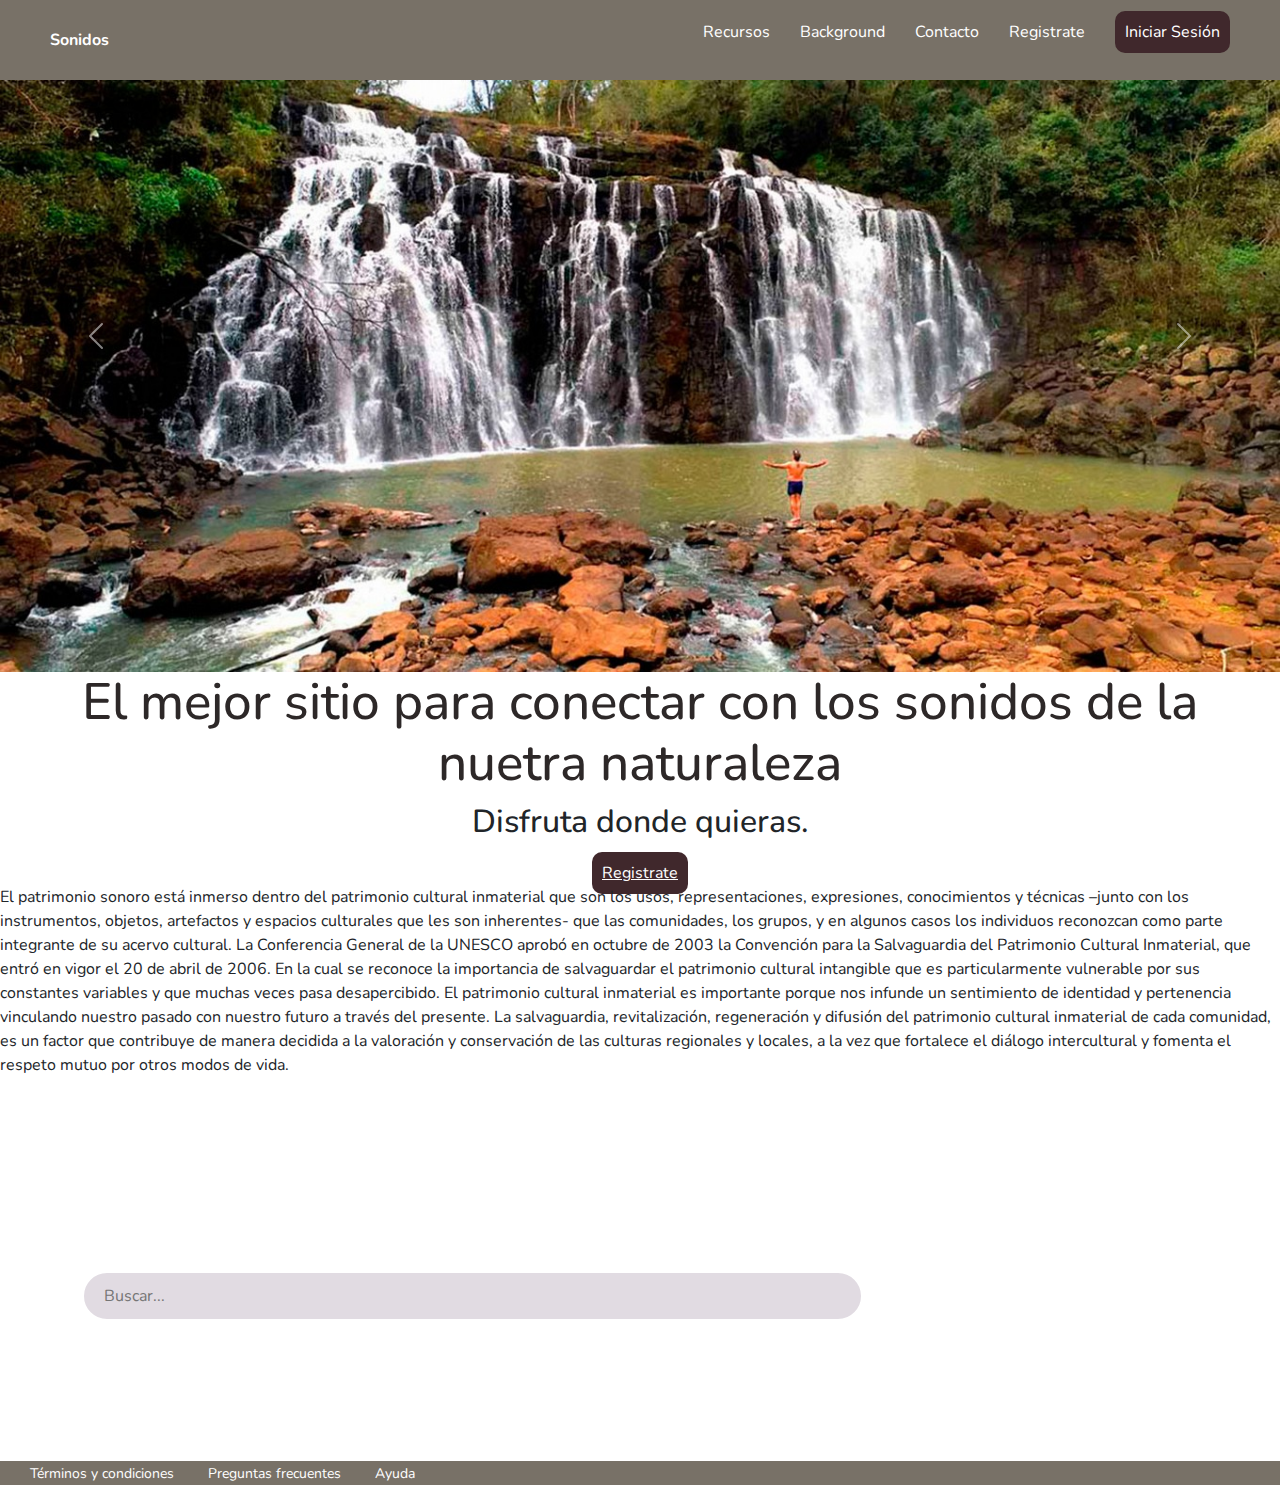
<file: index.html>
<!DOCTYPE html>
<html lang="en">

<head>
    <meta charset="UTF-8">
    <meta name="viewport" content="width=device-width, initial-scale=1.0">
    <title>Sonidos</title>
    <link rel="preconnect" href="https://fonts.googleapis.com">
    <link rel="preconnect" href="https://fonts.gstatic.com" crossorigin>
    <link href="https://fonts.googleapis.com/css2?family=Nunito&display=swap" rel="stylesheet">
    <link rel="shortcut icon" href="static/img/favicon.ico" type="image/x-icon">
    <link rel="stylesheet" href="./static/css/style.css">
    <link href="https://cdn.jsdelivr.net/npm/bootstrap@5.3.3/dist/css/bootstrap.min.css" rel="stylesheet" integrity="sha384-QWTKZyjpPEjISv5WaRU9OFeRpok6YctnYmDr5pNlyT2bRjXh0JMhjY6hW+ALEwIH" crossorigin="anonymous">
    <script src="https://cdn.jsdelivr.net/npm/bootstrap@5.3.3/dist/js/bootstrap.bundle.min.js" integrity="sha384-YvpcrYf0tY3lHB60NNkmXc5s9fDVZLESaAA55NDzOxhy9GkcIdslK1eN7N6jIeHz" crossorigin="anonymous"></script>
    


</head>

<body>
    <!-- Encabezado -->
    <header class="header">
        <nav>
            <!-- logo -->
            <div id="logo">
                <!-- mas adelante se aplicaran estilos especificos al texto y se agregar un icono -->
                <a href="/">
                    <i class="fas fa-film"></i>
                    <span class="logo-text">Sonidos</span>
                </a>
            </div>
            <!-- Hipervinculos para el menu -->
            <ul class="nav-links">
                <li>
                    <a href="./templates/recursos.html">Recursos</a>
                </li>
                <li>
                    <a href="./templates/background.html">Background</a>
                </li>
                <li>
                    <a href="./templates/contacto.html">Contacto</a>
                </li>
                <li>
                    <a href="./templates/registro.html">Registrate</a>
                </li>

                <li>
                    <!-- mas adelante se aplicaran estilos especificos al texto y se agregara un icono -->
                    <a href="#" class="btn-cac">
                        <i class="fas fa-sign-in-alt"></i>

                        <span>Iniciar Sesión</span>
                    </a>
                </li>
            </ul>
        </nav>
    </header>
    <!-- Contenido -->


    <main>

        <div id="carouselExampleAutoplaying" class="carousel slide" data-bs-ride="carousel">
            <div class="carousel-inner">
              <div class="carousel-item active">
                <img src="./static/img/cascada.jpg" class="d-block w-100" alt="cascada">
              </div>
              <div class="carousel-item">
                <img src="./static/img/lluvia.jpg" class="d-block w-100" alt="lluvia calma">
              </div>
              <div class="carousel-item">
                <img src="./static/img/pantano.jpg" class="d-block w-100" alt="pantano">
              </div>
            </div>
            <button class="carousel-control-prev" type="button" data-bs-target="#carouselExampleAutoplaying" data-bs-slide="prev">
              <span class="carousel-control-prev-icon" aria-hidden="true"></span>
              <span class="visually-hidden">Previous</span>
            </button>
            <button class="carousel-control-next" type="button" data-bs-target="#carouselExampleAutoplaying" data-bs-slide="next">
              <span class="carousel-control-next-icon" aria-hidden="true"></span>
              <span class="visually-hidden">Next</span>
            </button>
          </div>
        </section>
        <!-- banner:una seccion prominente en la parte superior de una pagina que puede contener informacion destacada, como anuncios,mensajes importantes, o un diseño grafico distintivo. -->
        <section id="banner">
            <!-- se agrego clase card-banner -->
            <div class="container card-banner">
                <h1>El mejor sitio para conectar con los sonidos de la nuetra naturaleza</h1>
                <h2>Disfruta donde quieras.</h2>
                <!-- se agrego clase btn-cac -->
                <a href="./templates/registro.html" class="btn-cac">Registrate</a>
            </div>
        </section>


        <section>
            <p>
                El patrimonio sonoro está inmerso dentro del patrimonio cultural inmaterial que son los usos, representaciones, expresiones, conocimientos y técnicas –junto con los instrumentos, objetos, artefactos y espacios culturales que les son inherentes- que las comunidades, los grupos, y en algunos casos los individuos reconozcan como parte integrante de su acervo cultural.

La Conferencia General de la UNESCO aprobó en octubre de 2003 la Convención para la Salvaguardia del Patrimonio Cultural Inmaterial, que entró en vigor el 20 de abril de 2006. En la cual se reconoce la importancia de salvaguardar el patrimonio cultural intangible que es particularmente vulnerable por sus constantes variables y que muchas veces pasa desapercibido.

El patrimonio cultural inmaterial es importante porque nos infunde un sentimiento de identidad y pertenencia vinculando nuestro pasado con nuestro futuro a través del presente. La salvaguardia, revitalización, regeneración y difusión del patrimonio cultural inmaterial de cada comunidad, es un factor que contribuye de manera decidida a la valoración y conservación de las culturas regionales y locales, a la vez que fortalece el diálogo intercultural y fomenta el respeto mutuo por otros modos de vida. 
            </p>
        </section>
        <!-- search: para implementar una barra de busqueda en la pagina web -->
        <section id="search" class="container">
            <h2 class="search-title">¿Qué sonidos te interesa?</h2>
            <input type="text" class="input-search" placeholder="Buscar...">
        </section>

    </main>
    <!-- pie -->
    <footer id="footer">
        <a href="">Términos y condiciones</a>
        <a href="">Preguntas frecuentes</a>
        <a href="">Ayuda</a>

    </footer>


</body>

</html>
</file>
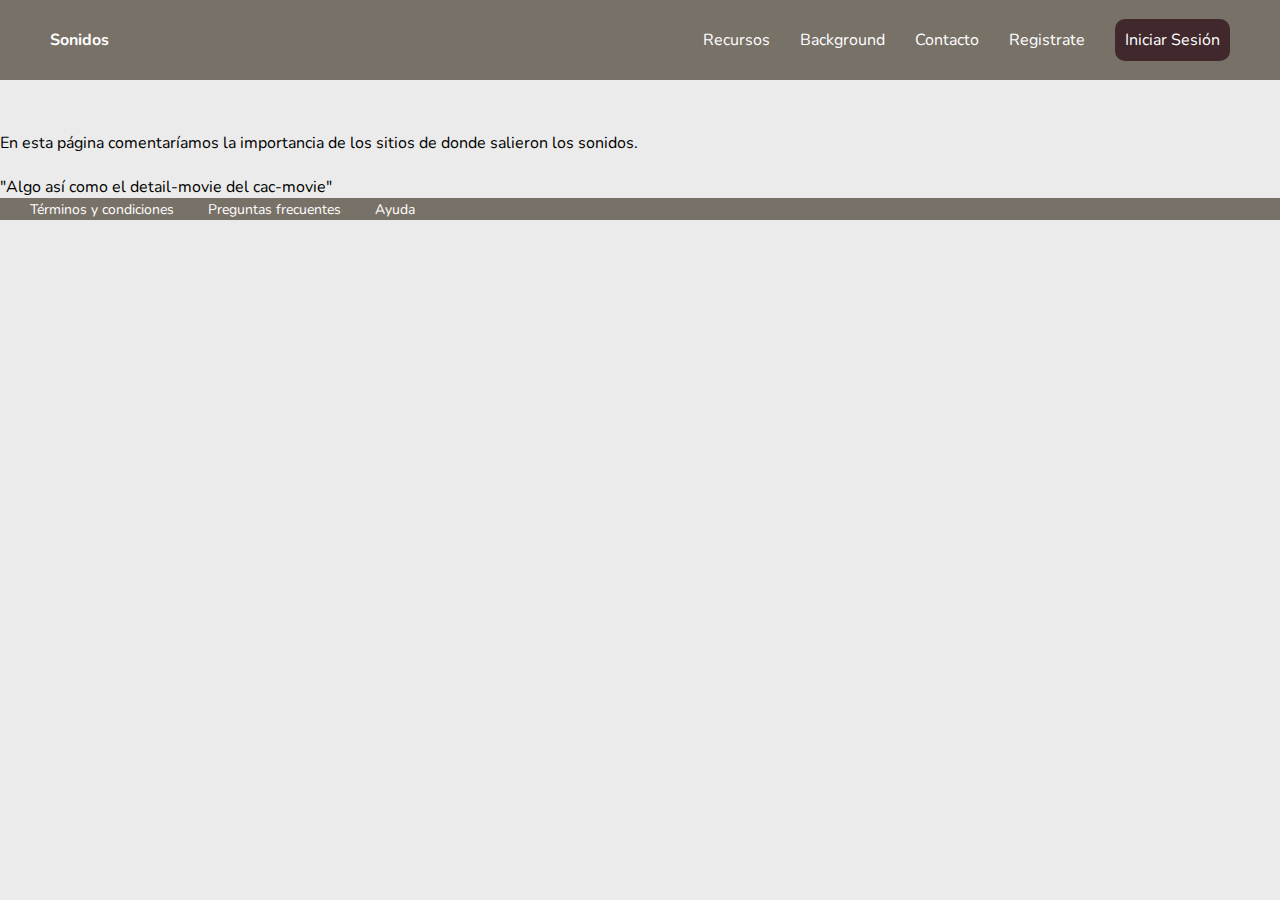
<file: templates/background.html>
<!DOCTYPE html>
<html lang="en">

<head>
    <meta charset="UTF-8">
    <meta name="viewport" content="width=device-width, initial-scale=1.0">
    <title>Background</title>
    <link rel="preconnect" href="https://fonts.googleapis.com">
    <link rel="preconnect" href="https://fonts.gstatic.com" crossorigin>
    <link href="https://fonts.googleapis.com/css2?family=Nunito&display=swap" rel="stylesheet">
    <link rel="shortcut icon" href="static/img/favicon.ico" type="image/x-icon">
    <link rel="stylesheet" href="../static/css/style.css">

    


</head>

<body>
    <!-- Encabezado -->
    <header class="header">
        <nav>
            <!-- logo -->
            <div id="logo">
                <!-- mas adelante se aplicaran estilos especificos al texto y se agregar un icono -->
                <a href="./Sonidos/index.html">
                    <i class="fas fa-film"></i>
                    <span class="logo-text">Sonidos</span>
                </a>
            </div>
            <!-- Hipervinculos para el menu -->
            <ul class="nav-links">
                <li>
                    <a href="recursos.html">Recursos</a>
                </li>
                <li>
                    <a href="background.html">Background</a>
                </li>
                <li>
                    <a href="contacto.html">Contacto</a>
                </li>
                <li>
                    <a href="register.html">Registrate</a>
                </li>

                <li>
                    <!-- mas adelante se aplicaran estilos especificos al texto y se agregara un icono -->
                    <a href="#" class="btn-cac">
                        <i class="fas fa-sign-in-alt"></i>

                        <span>Iniciar Sesión</span>
                    </a>
                </li>
            </ul>
        </nav>
    </header>
<main>
    <section>
        <p>
            <br><br><br><br><br><br>
            En esta página comentaríamos la importancia de los sitios de donde salieron los sonidos.
        <br><br> "Algo así como el detail-movie del cac-movie"    
        </p>
    </section>
</main> 
    <footer>
        <a href="">Términos y condiciones</a>
        <a href="">Preguntas frecuentes</a>
        <a href="">Ayuda</a>
    </footer> 
</body>
</html>
</file>
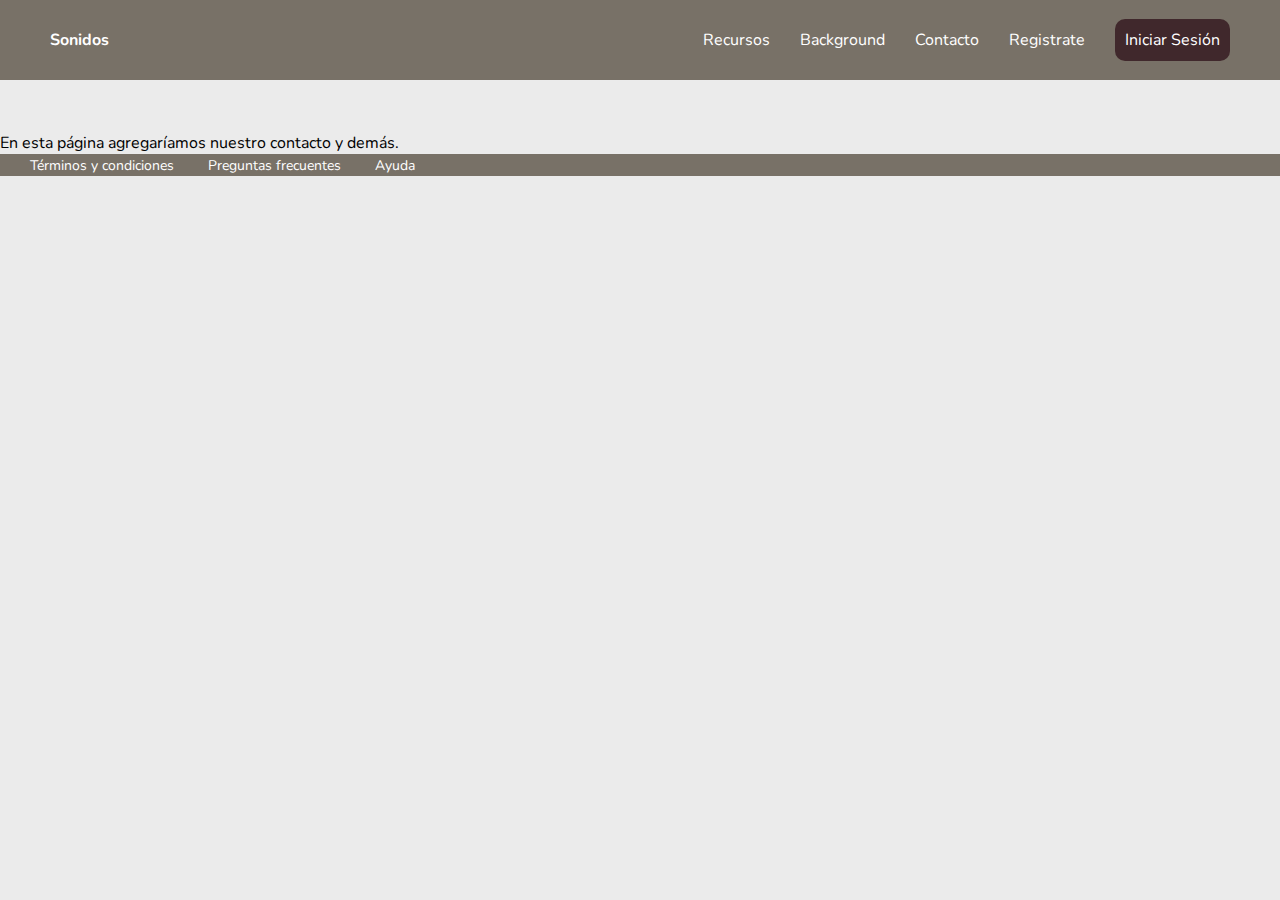
<file: templates/contacto.html>
<!DOCTYPE html>
<html lang="en">
<head>
    <meta charset="UTF-8">
    <meta name="viewport" content="width=device-width, initial-scale=1.0">
    <title>Contacto</title>
    <link rel="preconnect" href="https://fonts.googleapis.com">
    <link rel="preconnect" href="https://fonts.gstatic.com" crossorigin>
    <link href="https://fonts.googleapis.com/css2?family=Nunito&display=swap" rel="stylesheet">
    <link rel="shortcut icon" href="static/img/favicon.ico" type="image/x-icon">
    <link rel="stylesheet" href="../static/css/style.css">
</head>
<body>
 <!-- Encabezado -->
 <header class="header">
    <nav>
        <!-- logo -->
        <div id="logo">
            <!-- mas adelante se aplicaran estilos especificos al texto y se agregar un icono -->
            <a href="/">
                <i class="fas fa-film"></i>
                <span class="logo-text">Sonidos</span>
            </a>
        </div>
        <!-- Hipervinculos para el menu -->
        <ul class="nav-links">
            <li>
                <a href="recursos.html">Recursos</a>
            </li>
            <li>
                <a href="background.html">Background</a>
            </li>
            <li>
                <a href="contacto.html">Contacto</a>
            </li>
            <li>
                <a href="registro.html">Registrate</a>
            </li>

            <li>
                <!-- mas adelante se aplicaran estilos especificos al texto y se agregara un icono -->
                <a href="#" class="btn-cac">
                    <i class="fas fa-sign-in-alt"></i>

                    <span>Iniciar Sesión</span>
                </a>
            </li>
        </ul>
    </nav>
</header>
<main>
    <section>
        <p>
            <br><br><br><br><br><br>
            En esta página agregaríamos nuestro contacto y demás.
        </p>
    </section>
</main> 
    <footer>
        <a href="">Términos y condiciones</a>
        <a href="">Preguntas frecuentes</a>
        <a href="">Ayuda</a>
    </footer> 
</body>
</html>
</file>
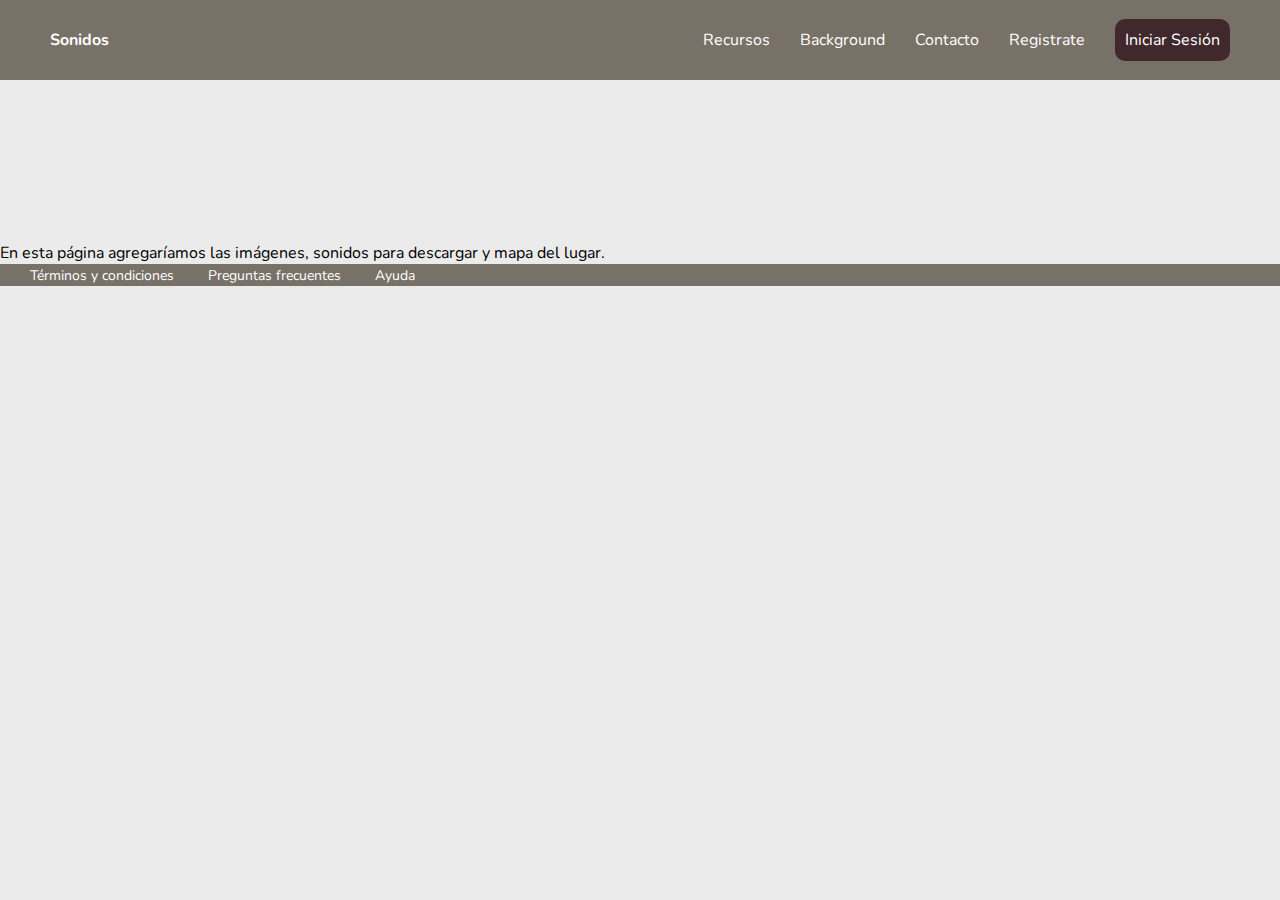
<file: templates/recursos.html>
<!DOCTYPE html>
<html lang="en">
<head>
    <meta charset="UTF-8">
    <meta name="viewport" content="width=device-width, initial-scale=1.0">
    <title>Recursos</title>
    <link rel="preconnect" href="https://fonts.googleapis.com">
    <link rel="preconnect" href="https://fonts.gstatic.com" crossorigin>
    <link href="https://fonts.googleapis.com/css2?family=Nunito&display=swap" rel="stylesheet">
    <link rel="shortcut icon" href="static/img/favicon.ico" type="image/x-icon">
    <link rel="stylesheet" href="../static/css/style.css">
</head>
<body>
     <!-- Encabezado -->
     <header class="header">
        <nav>
            <!-- logo -->
            <div id="logo">
                <!-- mas adelante se aplicaran estilos especificos al texto y se agregar un icono -->
                <a href="/">
                    <i class="fas fa-film"></i>
                    <span class="logo-text">Sonidos</span>
                </a>
            </div>
            <!-- Hipervinculos para el menu -->
            <ul class="nav-links">
                <li>
                    <a href="recursos.html">Recursos</a>
                </li>
                <li>
                    <a href="background.html">Background</a>
                </li>
                <li>
                    <a href="contacto.html">Contacto</a>
                </li>
                <li>
                    <a href="registro.html">Registrate</a>
                </li>

                <li>
                    <!-- mas adelante se aplicaran estilos especificos al texto y se agregara un icono -->
                    <a href="#" class="btn-cac">
                        <i class="fas fa-sign-in-alt"></i>

                        <span>Iniciar Sesión</span>
                    </a>
                </li>
            </ul>
        </nav>
    </header>
    <main>
        <section>
            <p>
                <br><br><br><br><br><br><br><br><br><br><br>
                En esta página agregaríamos las imágenes, sonidos para descargar y mapa del lugar.
            </p>
        </section>
 
    </main> 
        <footer>
            <a href="">Términos y condiciones</a>
            <a href="">Preguntas frecuentes</a>
            <a href="">Ayuda</a>
        </footer> 
</body>
</html>
</file>
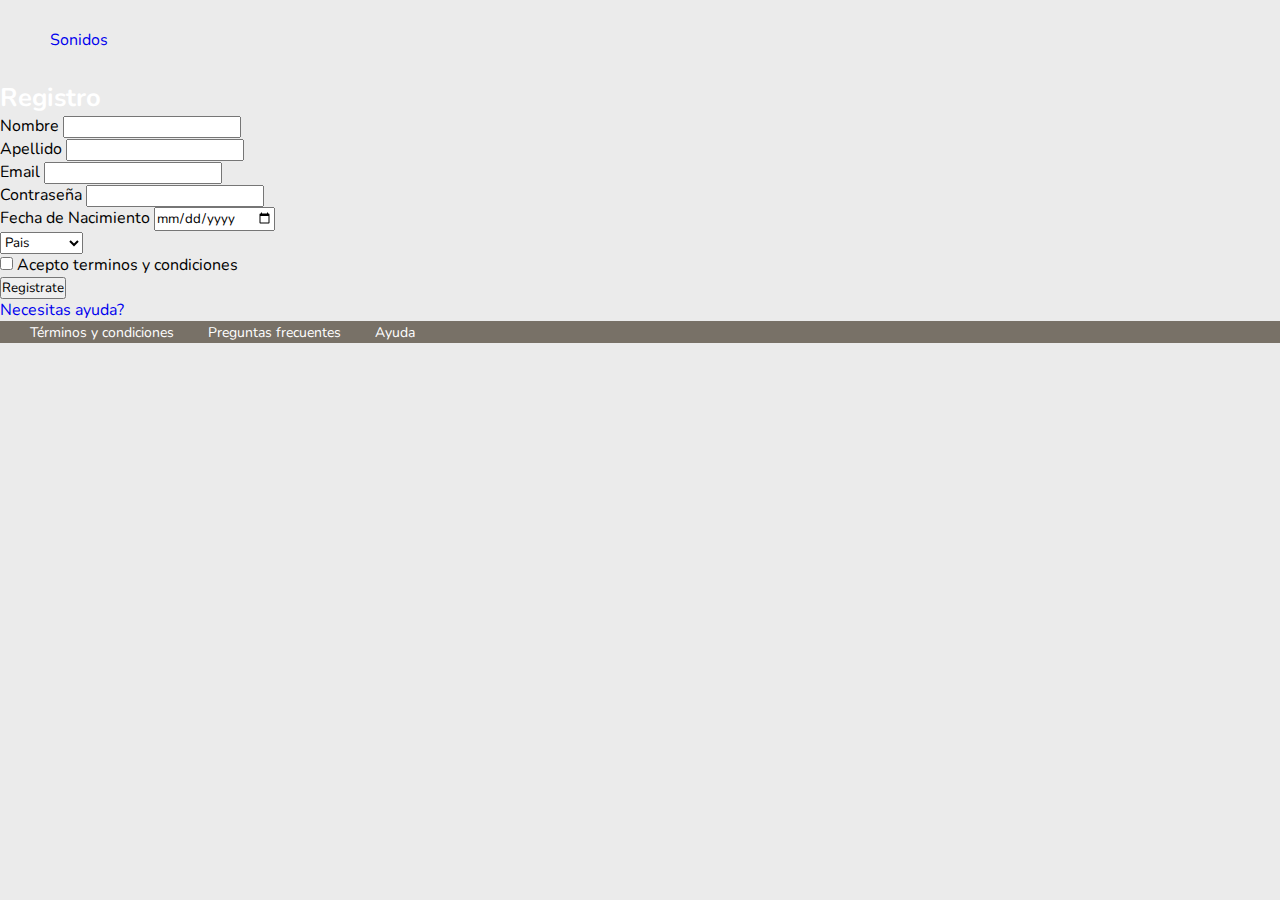
<file: templates/registro.html>
<!DOCTYPE html>
<html lang="en">
<head>
    <meta charset="UTF-8">
    <meta name="viewport" content="width=device-width, initial-scale=1.0">
    <title>Registro de Usuario</title>
    <link rel="preconnect" href="https://fonts.googleapis.com">
    <link rel="preconnect" href="https://fonts.gstatic.com" crossorigin>
    <link href="https://fonts.googleapis.com/css2?family=Nunito&display=swap" rel="stylesheet">
    <link rel="shortcut icon" href="static/img/favicon.ico" type="image/x-icon">  
    <link rel="stylesheet" href="../static/css/style.css">
</head>
<body>
    <!-- Encabezado -->
    <header>
      <nav>
        <div class="logo">
          <a href="../index.html">
            <!-- mas adelante agregaremos iconos -->
            <span>Sonidos</span>
          </a>
        </div>
      </nav>
    </header>
    <!-- Contenido -->
    <main>
        <!-- form-wrapper: Formulario -->
     <section id="form-wrapper" >
      <h2>Registro</h2>
      
      <form action="#" id="formRegister" method="GET" novalidate>
       <div class="form-control">
        <label >Nombre</label>
        <input type="text" name="firstname" id="firstname" required>
       </div>
       <div class="error" id="error-firstname"></div>
       <div class="form-control">
        <label>Apellido</label>
        <input type="text" name="lastname" id="lastname" required >
       </div>
        <div class="error" id="error-lastname"></div>
        <div class="form-control">
            
            <label>Email</label>
            <input type="email" name="email" id="email" required>
        </div>
        <div class="error" id="error-email"></div>
        <div class="form-control">
            <label>Contraseña</label>
            <input type="password" name="password" id="password" required>
        </div>
        <div class="error" id="error-password"></div>
         <div class="form-control">
            <label id="label-birthdate">Fecha de Nacimiento</label>
            <input type="date" name="birthdate" id="birthdate" required >
         </div>

   <div class="form-control">
    <select name="country" id="country" class="form-select">
        <option value="">Pais</option>
        <option value="AR">Argentina</option>
        <option value=""></option>
        <option value=""></option>
        <option value=""></option>
        <option value=""></option>
        <option value=""></option>
        <option value=""></option>
        <option value=""></option>
        <option value=""></option>
        <option value=""></option>

    </select>
   </div>
   <div class="form-terms">
    <div class="terms">
      <input type="checkbox"  id="terms" >
      <label for="terms">Acepto terminos y condiciones</label>
    </div>
   </div>
   <button type="submit">Registrate</button>
   <div class="form-help">
    <a href="#">Necesitas ayuda?</a>
   </div>
    </form>
     </section>
    </main>
    <!-- pie -->
    <footer>
              <a href="">Términos y condiciones</a>
              <a href="">Preguntas frecuentes</a>
              <a href="">Ayuda</a>
    </footer>
</body>
</html>
</file>
<file: static/css/style.css>
:root{
    --bg-color:#ebebeb;
    --primary-color:#40282c;
    --secondary-color:#ffc098;
    --third-color:#787167;
    --third-bis-color:#db4648f2;
    --bg-input-color:#4f31572c;


}
*{
    margin: 0;
    padding: 0;
    box-sizing: border-box;
    font-family: 'Nunito',sans-serif;
}
body{
    background-color:var(--bg-color);
}
a{
    text-decoration: none;
}

h2{
color: #fff;
font-size:2vw;
}
.header{
    background-color: var(--third-color);
    color: #fff;
    position: fixed;
    top:0;
    left: 0;
    width: 100%;
    z-index: 9999;
}

.scrolled{
    background-color: var(--third-color);
}

/* nav{

} */

#logo{
    font-weight: bold;
   
}
/* se agrega reglas para el logo */
#logo a{
    color: white;
    text-decoration: none;
}
#logo:hover {
    animation: tilt-n-move-shaking 0.25s infinite;
}

@keyframes tilt-n-move-shaking {
    0% { transform: translate(0, 0) rotate(0deg); }
    25% { transform: translate(5px, 5px) rotate(5deg); }
    50% { transform: translate(0, 0) rotate(0deg); }
    75% { transform: translate(-5px, 5px) rotate(-5deg); }
    100% { transform: translate(0, 0) rotate(0deg); }
}
/* .nav-links{

} */

nav{
    display: flex;
    justify-content: space-between;
    align-items: center;
    height: 80px;
    padding: 0px 50px;
}

.nav-links{
    display: flex;
    list-style: none;
    gap: 30px;
}

.nav-links a{
    text-decoration: none;
    color:#FFF;
}

.nav-links a:hover{
    color: var(--secondary-color) ;
}
.btn-cac{
    background-color: var(--primary-color);
    padding: 10px;
    border-radius: 10px;
    color: #fff;
    cursor: pointer;

    
}
.btn-cac:hover{
    color:var(--secondary-color)!important;
    border: 2px solid var(--secondary-color);
}
/*
#banner{
    background-image: url('../img/cascada.jpg');
    background-size: cover;
    background-position: center;
    height: 600px;

     pos x pos y difuminado factor de crecimiento color 
    box-shadow: inset 0 0 0 2000px (rgba(84,84, 84,0.5));
}
*/

.container{
    max-width: 1200px;
    margin: 120px auto;
}
/* .d-flex{
    
} */
.card-banner{
    margin: 0 auto;
    text-align: center;
    padding:0 160px;
}
.card-banner h1{
    color:#2d2828;
    font-size: 4vw;
}
.card-banner h2{
    margin-bottom: 20px;
}

/* #search{

} */

.search-title{
    color: white;
    font-size:3vw;

}
.input-search{
    background-color: var(--bg-input-color);
    border: 2px solid white;
    border-radius: 25px;
    color: white;
    font-size: 16px;
    height: 50px;
    margin: 20px 0px;
    /* outline: elimina contorno alrededor de un elemento */
    outline: none;
    padding: 0px 20px;
    width: 70%;
    font-family: 'Nunito',sans-serif;

}
footer {
    background-color: var(--third-color);

}
footer a{
    color: white;
    cursor: pointer;
    font-size: 14px;
    padding-left: 30px;
    text-decoration: none;
}
</file>
